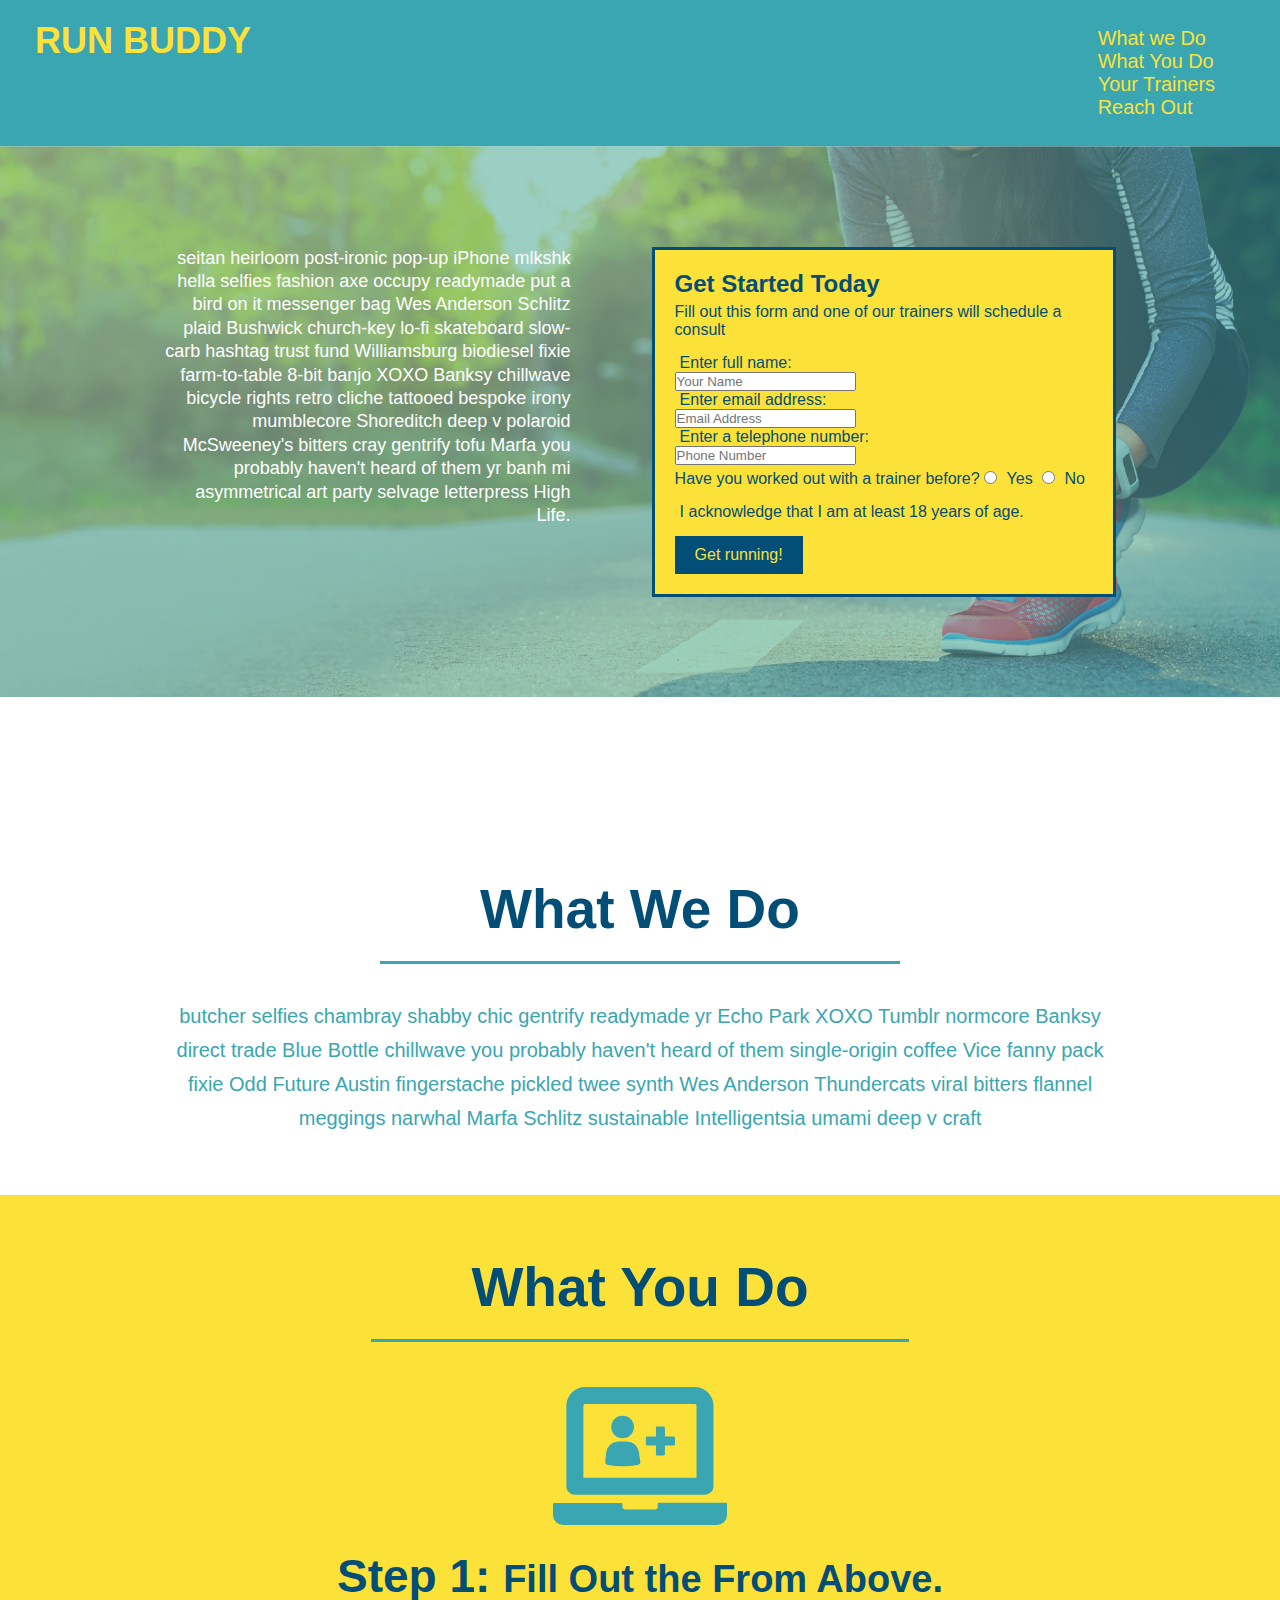
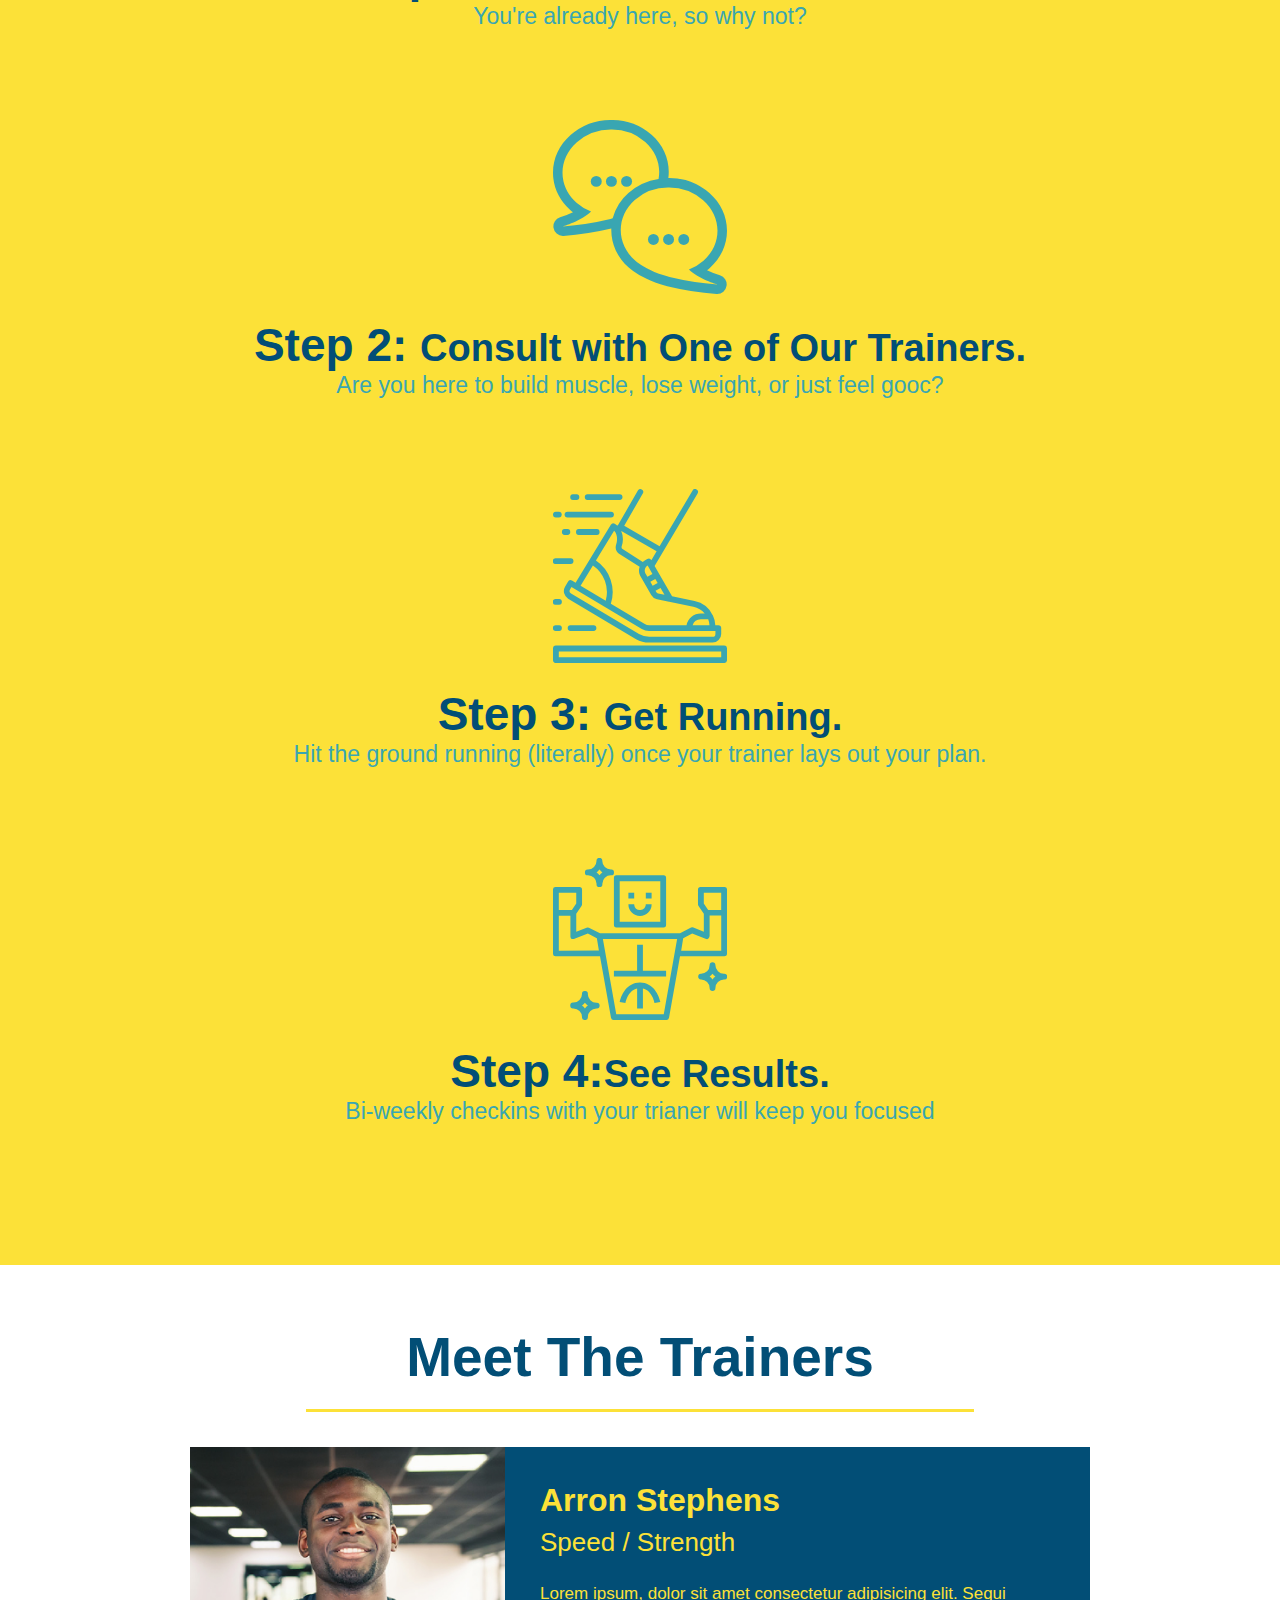
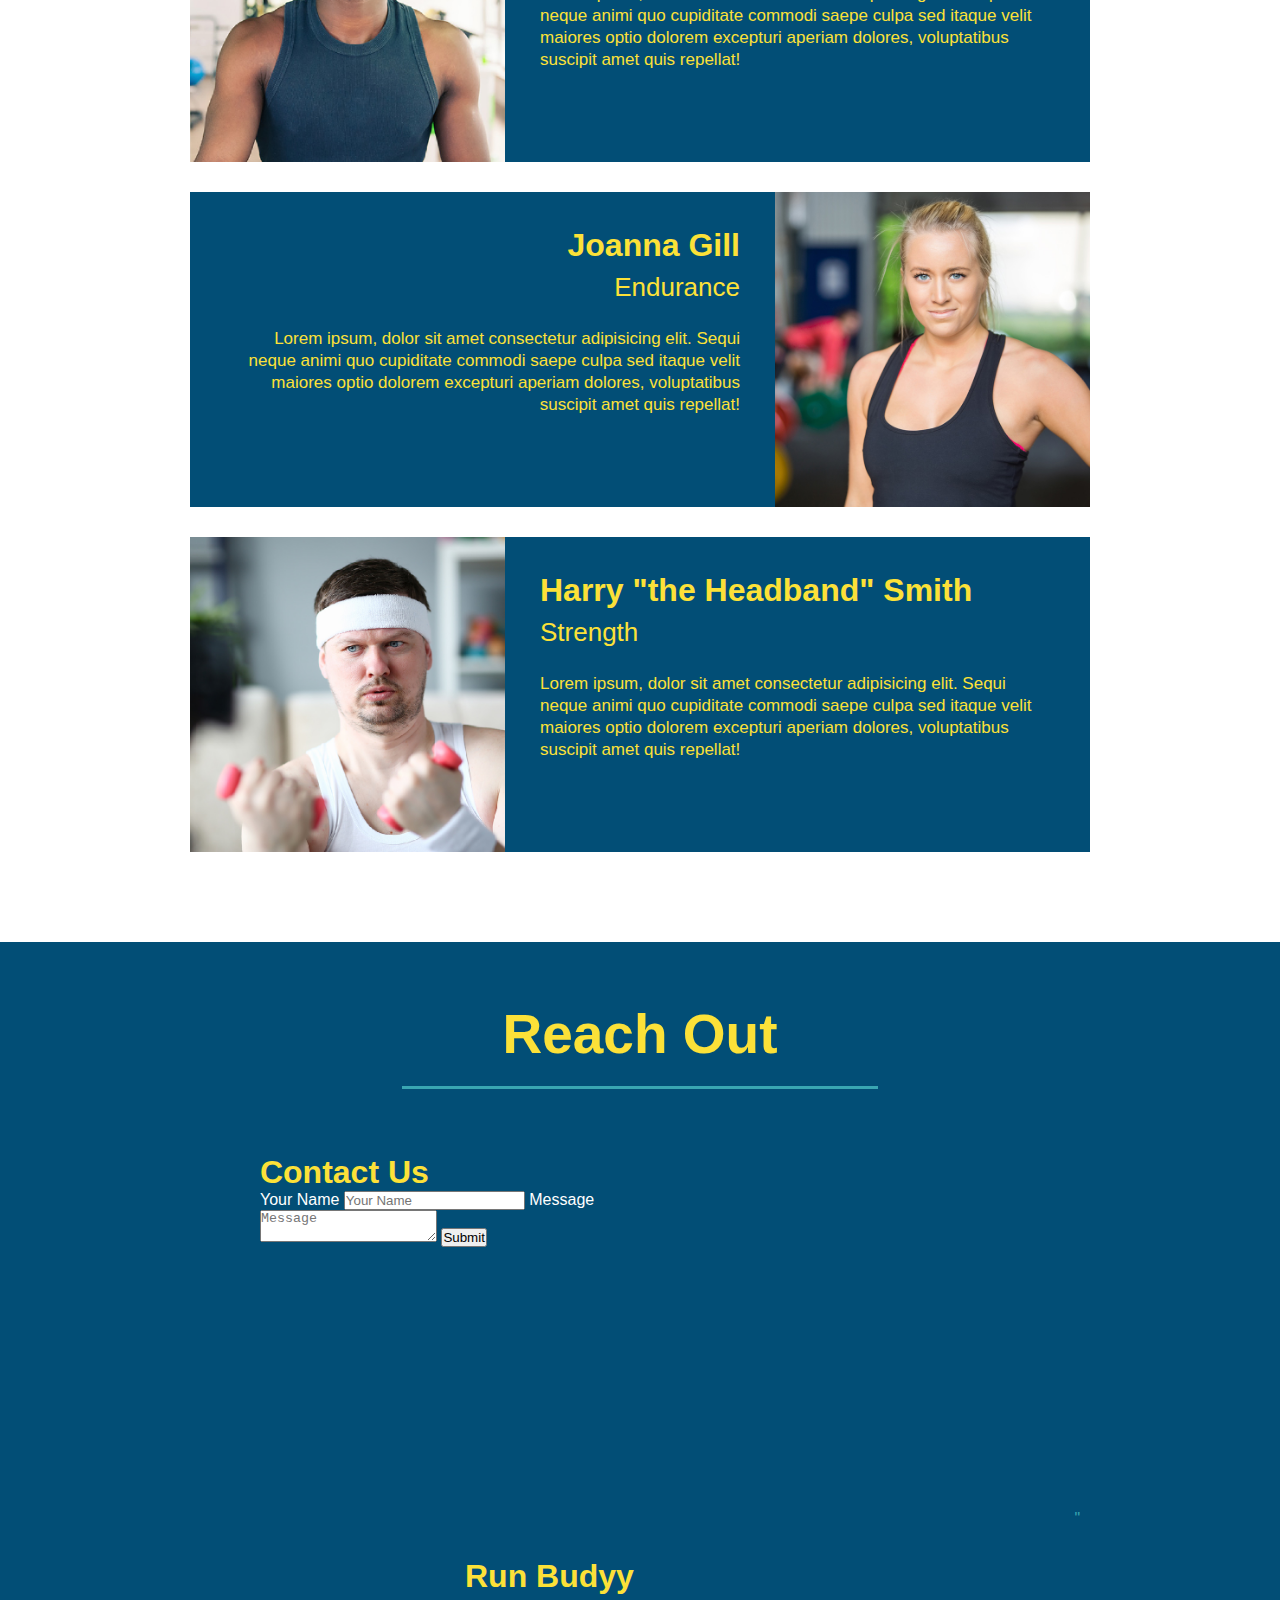
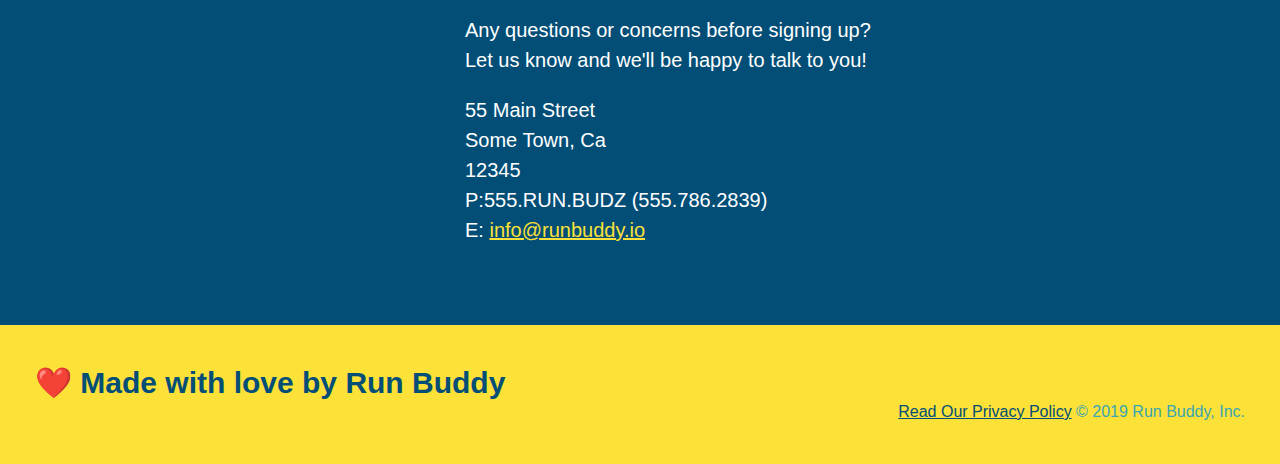
<file: index.html>
<!DOCTYPE html>

<html lang="en">
    <head>
        <meta charset="UTF-8"/>
        <title>Run Buddy</title>
       
        <link rel="stylesheet" href="./assets/css/style.css" />

    </head>


    <body>
    <!-- navigation-->
    <header> 
        <h1>
            <a href="/">RUN BUDDY</a>
        </h1>
        <nav>
        <!--Unordered list elements-->
        <ul>
            <!--List item element-->
            <li>
                <!--anchor element-->
                <a href="#what-we-do">What we Do</a>
            </li>
            <li>
                <a href="#what-you-do">What You Do</a>
            </li>
            
            <li>
                <a href="#your-trainers">Your Trainers</a>
            </li>

            <li>
                <a href="#reach-out">Reach Out</a>
            </li>
        </ul>

        </nav>
        
        
    </header>
   
    <section class="hero">
        <div class="hero-cta">
            <p>
                seitan heirloom post-ironic pop-up iPhone mlkshk hella selfies fashion axe occupy readymade put a bird on it messenger bag Wes Anderson Schlitz plaid Bushwick church-key lo-fi skateboard slow-carb hashtag trust fund Williamsburg biodiesel fixie farm-to-table 8-bit banjo XOXO Banksy chillwave bicycle rights retro cliche tattooed bespoke irony mumblecore Shoreditch deep v polaroid McSweeney's bitters cray gentrify tofu Marfa you probably haven't heard of them yr banh mi asymmetrical art party selvage letterpress High Life.
            </p>
        </div>
        <div class="hero-form">
       
            <h3>Get Started Today</h3>
            <p>Fill out this form and one of our trainers will schedule a consult</p>
            <!--Add form element-->
            <form>
                <label for="name">Enter full name:</label> <br>
                <input  type="text"Placeholder="Your Name" name="name" id="name"class:form-input/> <br>
                <label for="email">Enter email address:</label> <br>
                <input  type="email"Placeholder="Email Address" name="email" id="email"class:form-input/> <br>
                <label for="phone">Enter a telephone number:</label><br>
                <input  type="tel"Placeholder="Phone Number" name="phone" id="phone"class:form-input/> <br>
           
            <p>
                Have you worked out with a trainer before?
                <input type="radio" name="trainer-confirm" id="trainer-yes"/>
                <label for="trainer-yes">Yes</label>
                <input type="radio" name="trainer-confirm" id="trainer-no"/>
                <label for="trainer-confirm">No</label>
            </p>

            <p>
            <label for="checkbox">
               I acknowledge that I am at least 18 years of age. 
            </label>    
            </p>

            <button type="submit">
                Get running!
            </button>
            </form>
        </div>
    </section>

    
    <!-- hero/jumbotron --> 
    <section>
       
    </section>
    
    <!-- "what we do" section -->
    <section id="what-we-do" class="intro">
        <h2 class="section-title secondary-border"> What We Do </h2>
        <p>
            butcher selfies chambray shabby chic gentrify readymade yr Echo Park XOXO Tumblr normcore Banksy direct trade Blue Bottle chillwave you probably haven't heard of them single-origin coffee Vice fanny pack fixie Odd Future Austin fingerstache pickled twee synth Wes Anderson Thundercats viral bitters flannel meggings narwhal Marfa Schlitz sustainable Intelligentsia umami deep v craft
        </p>
    </section>

    <!--"what you do" section -->
    <section id="what-you-do" class="steps">
        <h2 class="section-title secondary-border">What You Do</h2>

        <div>
            <img src="./assets/images/step-1.svg" atl=""/>
            <h3>Step 1: <span>Fill Out the From Above.</span></h3>
            <p>You're already here, so why not?</p>
        </div>

        <div>
            <img src="./assets/images/step-2.svg" atl=""/>
            <h3>Step 2: <span>Consult with One of Our Trainers.</span> </h3>
            <p>Are you here to build muscle, lose weight, or just feel gooc?</p>

        </div>

        <div>
            <img src="./assets/images/step-3.svg" atl=""/>
            <h3>Step 3: <span>Get Running.</span></h3>
            <p>Hit the ground running (literally) once your trainer lays out your plan.</p>
        </div>

        <div>
            <img src="./assets/images/step-4.svg" atl=""/>
            <h3>Step 4:<span>See Results.</span></h3>
            <p>Bi-weekly checkins with your trianer will keep you focused</p>
        </div>
    </section>

    <!--"meet the trainers"section-->
    <section id="your-trainers" class="trainers">
        <h2 class="section-title primary-border">
            Meet The Trainers
        </h2>
        <article class="trainer">
            <img src="./assets/images/trainer-1.jpg" alt="Arron Stephens in his workout clothes, ready to pump iron" />
            <div class="trainer-bio text-left">
              <h3>Arron Stephens</h3>
              <h4>Speed / Strength</h4>
              <p>
                Lorem ipsum, dolor sit amet consectetur adipisicing elit. Sequi neque animi quo cupiditate commodi saepe culpa sed
                itaque velit maiores optio dolorem excepturi aperiam dolores, voluptatibus suscipit amet quis repellat!
              </p>
            </div>
          </article>

        <!-- second trainer bio -->
<article class="trainer">
    <div class="trainer-bio text-right">
      <h3>Joanna Gill</h3>
      <h4>Endurance</h4>
      <p>
        Lorem ipsum, dolor sit amet consectetur adipisicing elit. Sequi neque animi quo cupiditate commodi saepe culpa sed
        itaque velit maiores optio dolorem excepturi aperiam dolores, voluptatibus suscipit amet quis repellat!
      </p>
    </div>
    <img src="./assets/images/trainer-2.jpg" alt="Joanna Gill cooling off after a workout" />
  </article>
  
  <!-- third trainer bio -->
  <article class="trainer">
    <img src="./assets/images/trainer-3.jpg" alt="Harry Smith wearing a headband and lifting comically small pink weights" />
    <div class="trainer-bio text-left">
      <h3>Harry "the Headband" Smith</h3>
      <h4>Strength</h4>
      <p>
        Lorem ipsum, dolor sit amet consectetur adipisicing elit. Sequi neque animi quo cupiditate commodi saepe culpa sed
        itaque velit maiores optio dolorem excepturi aperiam dolores, voluptatibus suscipit amet quis repellat!
      </p>
    </div>
  </article>

    </section>

    <!--"reach out" section-->
    <section id="reach-out" class="contact">
        <h2 class="section-title secondary-border">Reach Out</h2>
    <div class="contact-info" >
        <div class=""contact-form>
            <h3>Contact Us </h3>
            <form>
                <label for="contact-name">Your Name</label> 
                <input type="text" id="contact-name" placeholder="Your Name"/>

                <label for="contact-message">Message</label>
                <textarea id="contact-message" placeholder="Message"></textarea>

                <button type="submit">Submit</button>
                
            </form>
        </div>
        <iframe src="https://www.google.com/maps/embed?pb=!1m18!1m12!1m3!1d3146.0105900353874!2d-120.42504448395934!3d37.953538709626045!2m3!1f0!2f0!3f0!3m2!1i1024!2i768!4f13.1!3m3!1m2!1s0x8090c46e315aaf1b%3A0xb32d2fcd2023b726!2sMain%20St%2C%20Jamestown%2C%20CA%2095327!5e0!3m2!1sen!2sus!4v1657176823794!5m2!1sen!2sus" 
      
        style="border:0;" 
        allowfullscreen="" 
        loading="lazy" 
        referrerpolicy="no-referrer-when-downgrade">
    
        </iframe>" 
    <div>
        <h3> Run Budyy</h3>
        <p>
            Any questions or concerns before signing up?
            <br />
            Let us know and we'll be happy to talk to you! 
        </p>
        <address>
            55 Main Street <br/>
            Some Town, Ca <br/>
            12345 <br />
            P:555.RUN.BUDZ (555.786.2839) <br/>
            E: <a href="mailto:info@runbuddy.io">info@runbuddy.io</a>
        </address>
         </div>
     </div>  
    </section>

 

    <!--footer-->
    <footer>
        <h2>❤️ Made with love by Run Buddy</h2>
        <div>
            <a href="#">Read Our Privacy Policy</a>
            &copy; 2019 Run Buddy, Inc. 
        </div>
    </footer>
    
    </body>
</html>
</file>
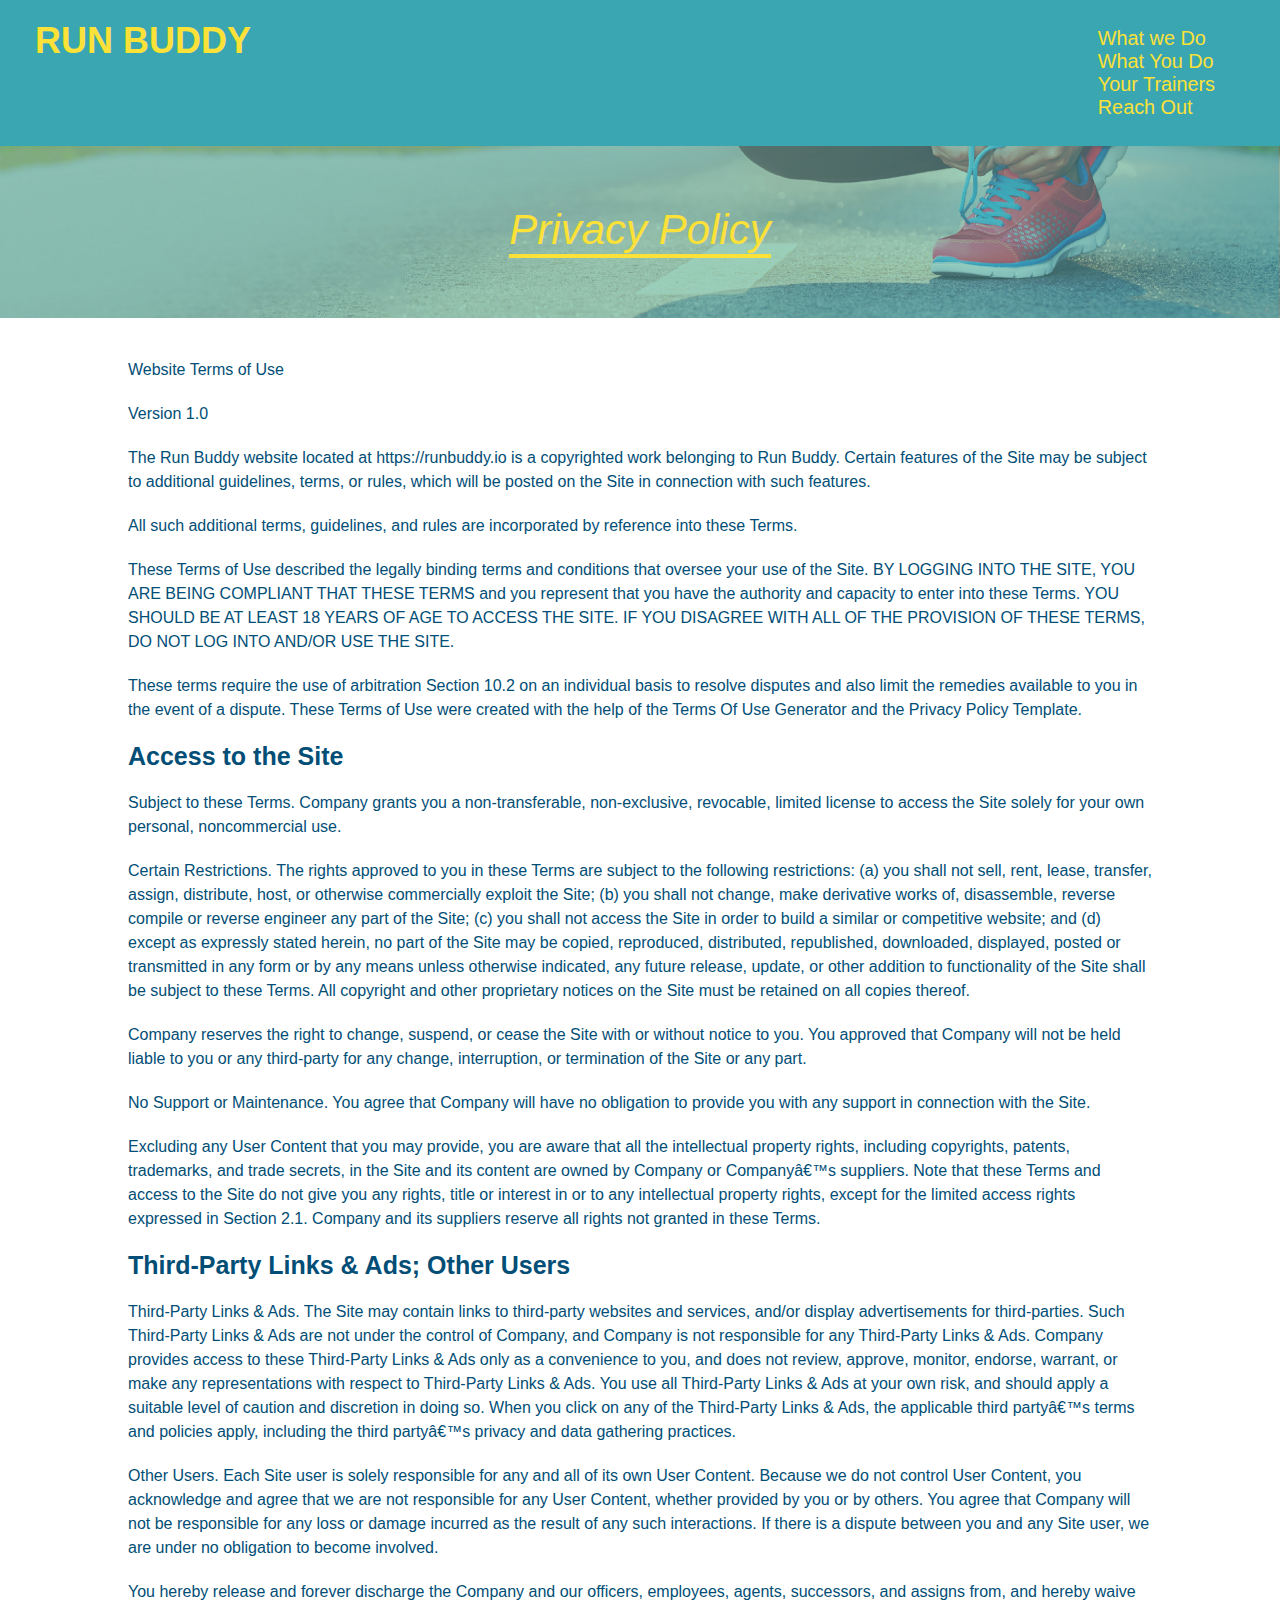
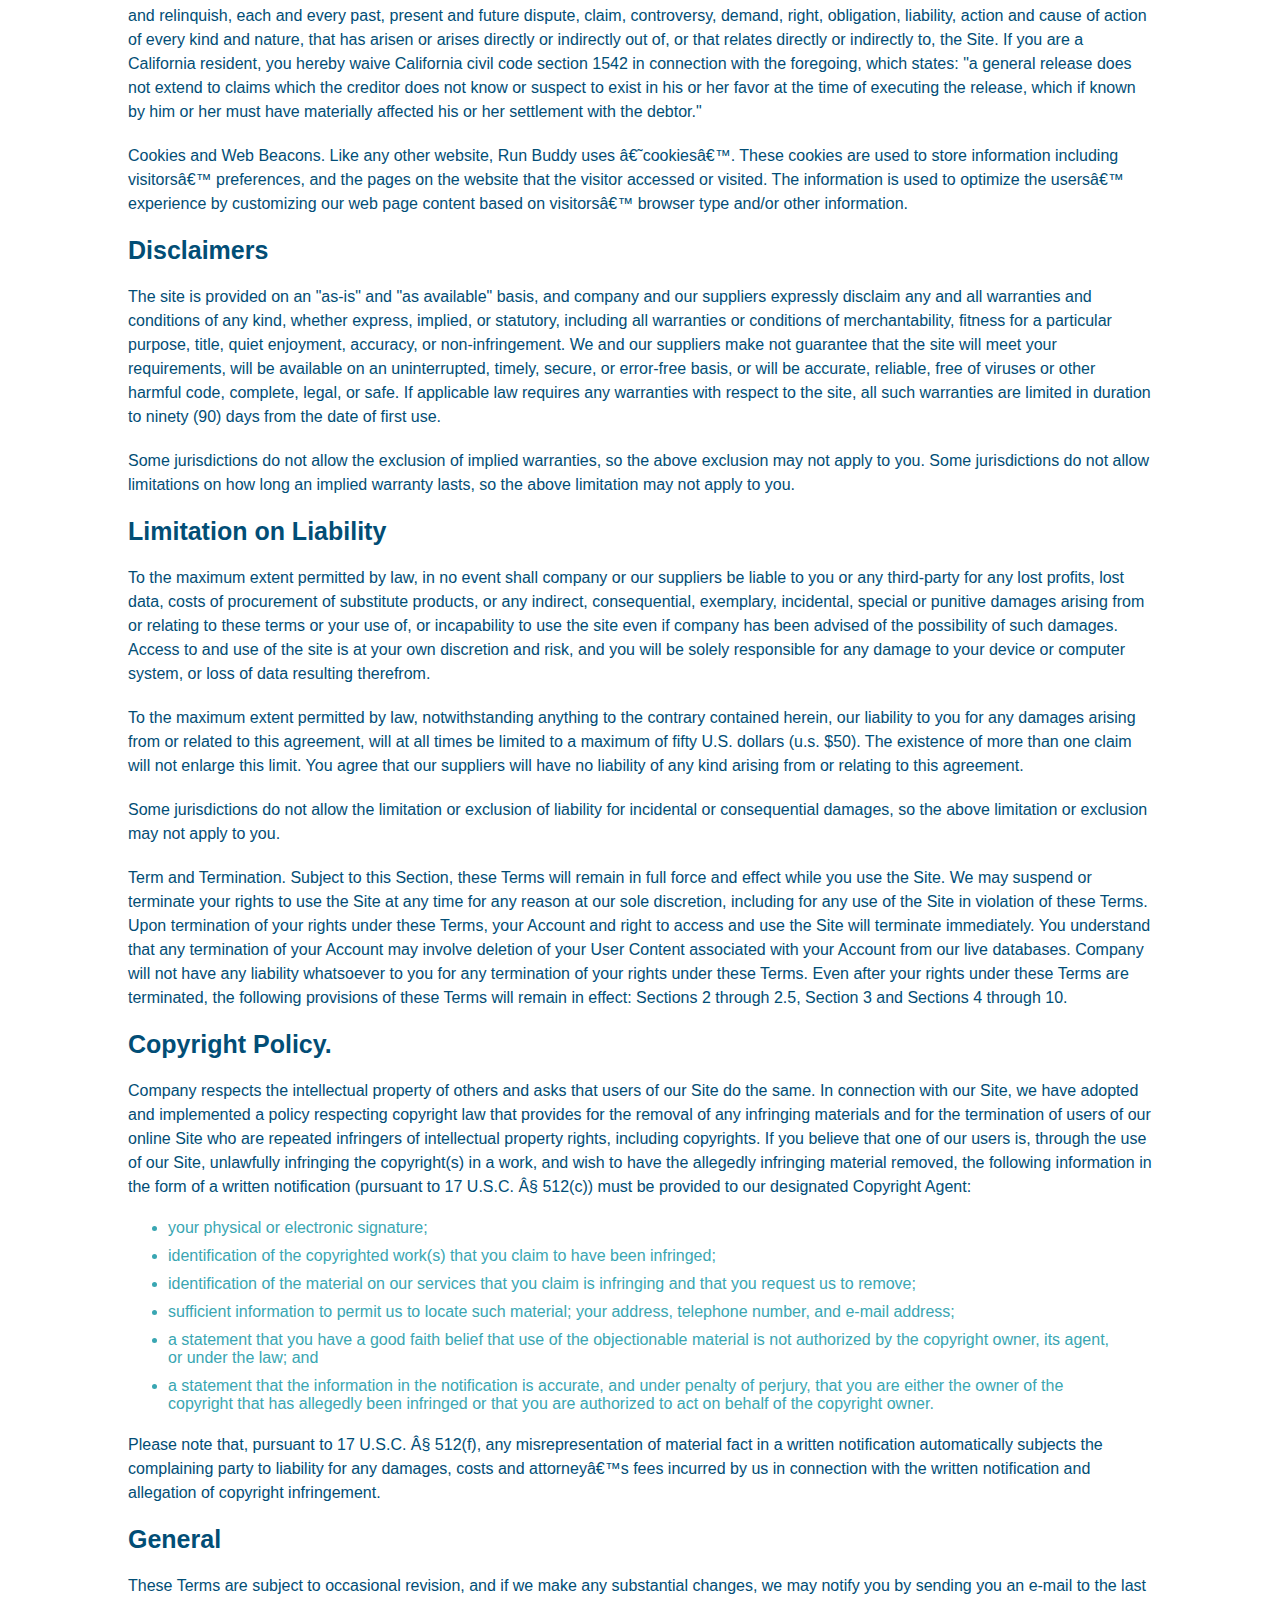
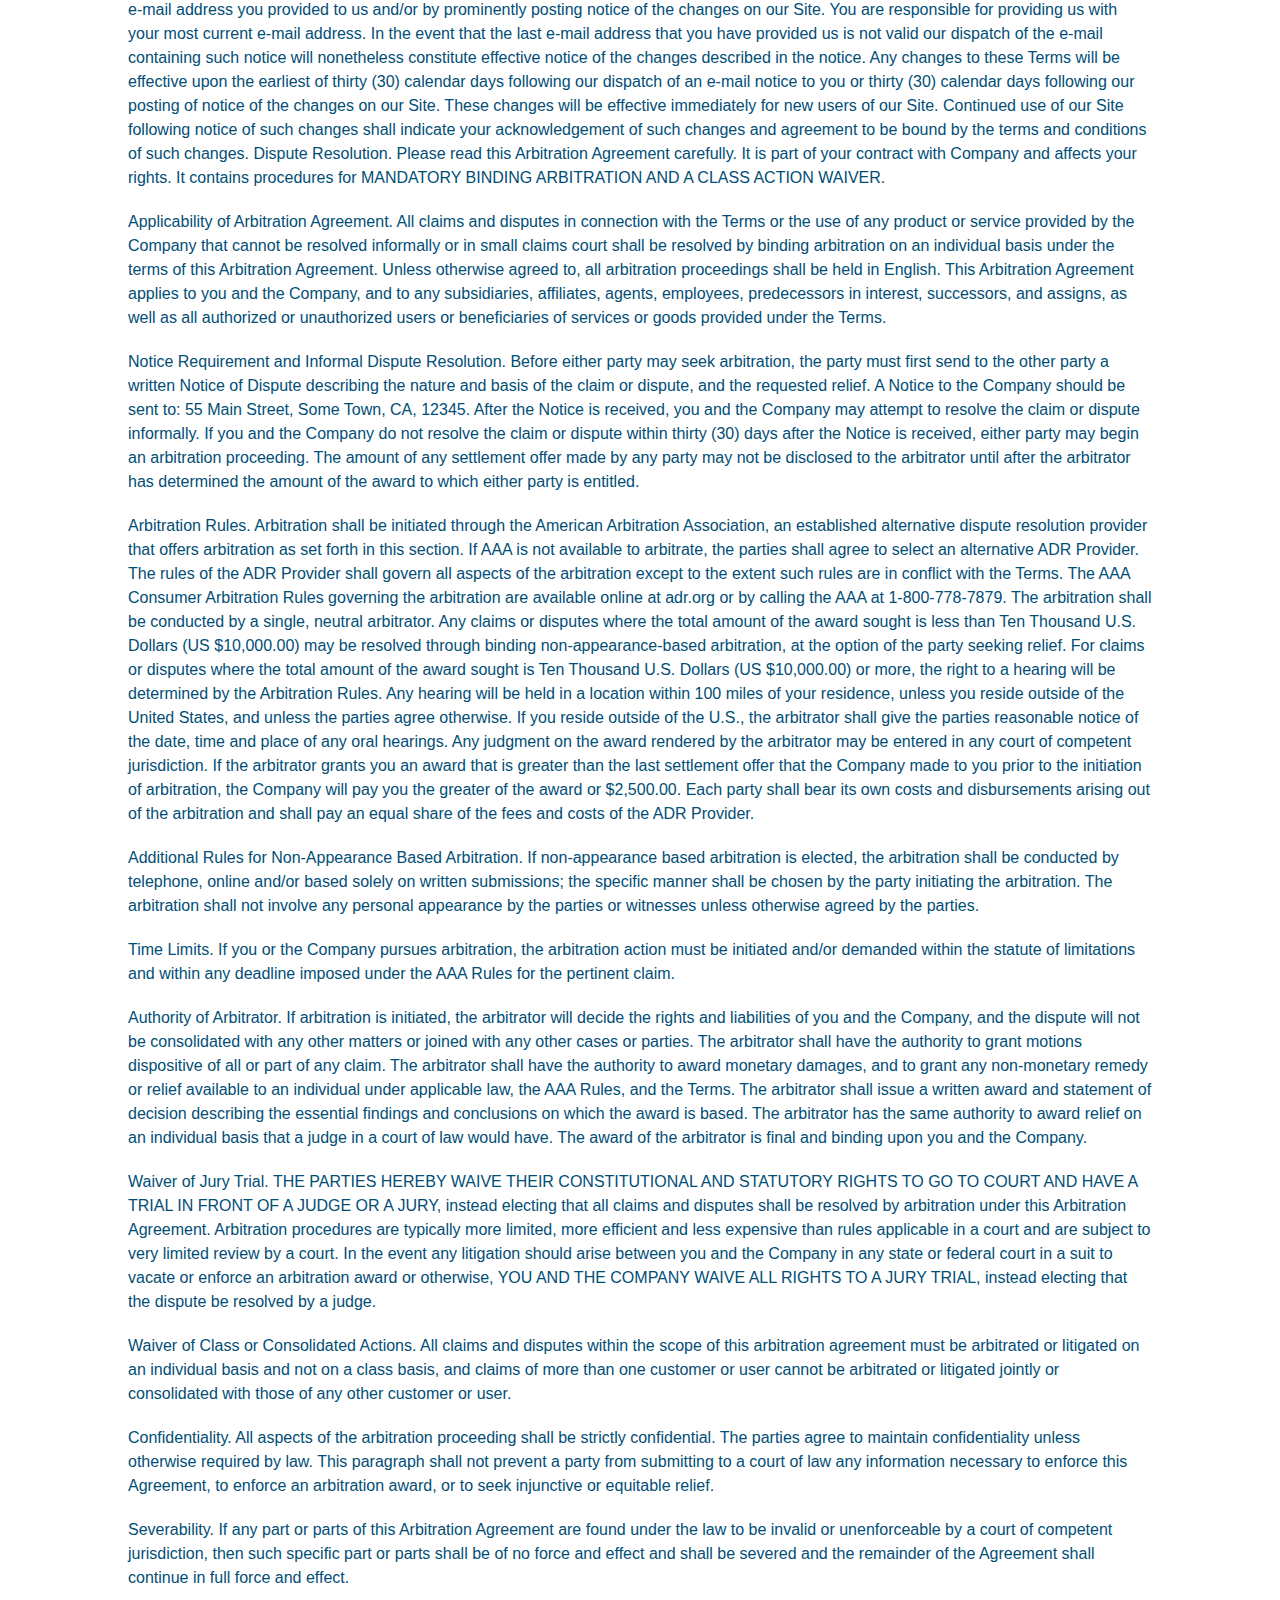
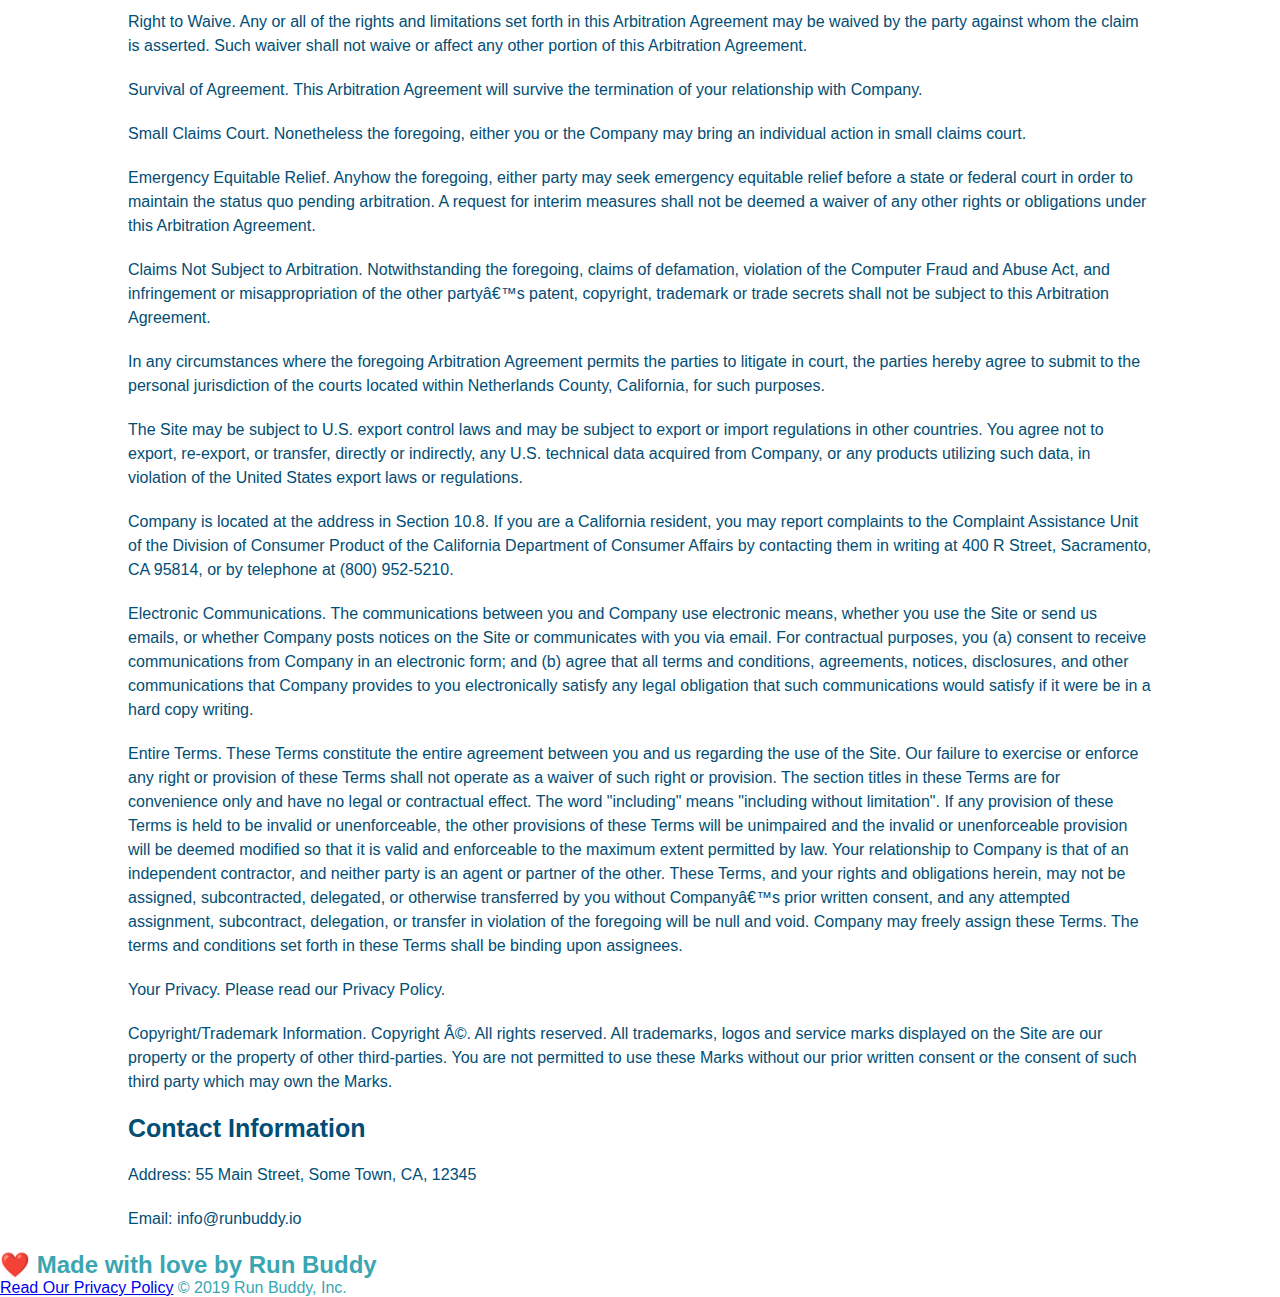
<file: privacy-policy.html>
<!DOCTYPE html>
<html lang="en"

    <head>
        <meta charset="UTF-8" />
        <title>Privacy Policy - Run Buddy</title>
        <link rel="stylesheet" href="./assets/css/style.css"/>
        <link rel="stylesheet" href="./assets/css/secondary-styles.css"/>

    </head>
    <body>
        <header> 
            <h1>
                <a href="/">RUN BUDDY</a>
            </h1>
            <nav>
            <!--Unordered list elements-->
            <ul>
                <!--List item element-->
                <li>
                    <!--anchor element-->
                    <a href="index.html#waht-we-do">What we Do</a>
                </li>
                <li>
                    <a href="index.html#what-you-do">What You Do</a>
                </li>
                
                <li>
                    <a href="index.html#your-trainers">Your Trainers</a>
                </li>
    
                <li>
                    <a href="index.html#reach-out">Reach Out</a>
                </li>
            </ul>
    
            </nav>
                       
        </header>
        <section class="hero">
            <h2 class="page-title">
                Privacy Policy
            </h2>

        </section>
        <article class="secondary-content">

            <p>
                Website Terms of Use
              </p>
        
              <p>
                Version 1.0
              </p>
        
              <p>
                The Run Buddy website located at https://runbuddy.io is a copyrighted work belonging to Run Buddy. Certain
                features of the Site may be subject to additional guidelines, terms, or rules, which will be posted on the Site
                in connection with such features.
              </p>
        
              <p>
                All such additional terms, guidelines, and rules are incorporated by reference into these Terms.
              </p>
        
              <p>
                These Terms of Use described the legally binding terms and conditions that oversee your use of the Site. BY
                LOGGING INTO THE SITE, YOU ARE BEING COMPLIANT THAT THESE TERMS and you represent that you have the authority
                and capacity to enter into these Terms. YOU SHOULD BE AT LEAST 18 YEARS OF AGE TO ACCESS THE SITE. IF YOU
                DISAGREE WITH ALL OF THE PROVISION OF THESE TERMS, DO NOT LOG INTO AND/OR USE THE SITE.
              </p>
        
              <p>
                These terms require the use of arbitration Section 10.2 on an individual basis to resolve disputes and also
                limit the remedies available to you in the event of a dispute. These Terms of Use were created with the help of
                the Terms Of Use Generator and the Privacy Policy Template.
              </p>
        
              <h3>
                Access to the Site
              </h3>
        
              <p>
                Subject to these Terms. Company grants you a non-transferable, non-exclusive, revocable, limited license to
                access the Site solely for your own personal, noncommercial use.
              </p>
        
              <p>
                Certain Restrictions. The rights approved to you in these Terms are subject to the following restrictions: (a)
                you shall not sell, rent, lease, transfer, assign, distribute, host, or otherwise commercially exploit the Site;
                (b) you shall not change, make derivative works of, disassemble, reverse compile or reverse engineer any part of
                the Site; (c) you shall not access the Site in order to build a similar or competitive website; and (d) except
                as expressly stated herein, no part of the Site may be copied, reproduced, distributed, republished, downloaded,
                displayed, posted or transmitted in any form or by any means unless otherwise indicated, any future release,
                update, or other addition to functionality of the Site shall be subject to these Terms. All copyright and other
                proprietary notices on the Site must be retained on all copies thereof.
              </p>
        
              <p>
                Company reserves the right to change, suspend, or cease the Site with or without notice to you. You approved
                that Company will not be held liable to you or any third-party for any change, interruption, or termination of
                the Site or any part.
              </p>
        
              <p>
                No Support or Maintenance. You agree that Company will have no obligation to provide you with any support in
                connection with the Site.
              </p>
        
              <p>
                Excluding any User Content that you may provide, you are aware that all the intellectual property rights,
                including copyrights, patents, trademarks, and trade secrets, in the Site and its content are owned by Company
                or Companyâ€™s suppliers. Note that these Terms and access to the Site do not give you any rights, title or
                interest in or to any intellectual property rights, except for the limited access rights expressed in Section
                2.1. Company and its suppliers reserve all rights not granted in these Terms.
              </p>
        
              <h3>
                Third-Party Links & Ads; Other Users
              </h3>
        
              <p>
                Third-Party Links & Ads. The Site may contain links to third-party websites and services, and/or display
                advertisements for third-parties. Such Third-Party Links & Ads are not under the control of Company, and Company
                is not responsible for any Third-Party Links & Ads. Company provides access to these Third-Party Links & Ads
                only as a convenience to you, and does not review, approve, monitor, endorse, warrant, or make any
                representations with respect to Third-Party Links & Ads. You use all Third-Party Links & Ads at your own risk,
                and should apply a suitable level of caution and discretion in doing so. When you click on any of the
                Third-Party Links & Ads, the applicable third partyâ€™s terms and policies apply, including the third partyâ€™s
                privacy and data gathering practices.
              </p>
        
              <p>
                Other Users. Each Site user is solely responsible for any and all of its own User Content. Because we do not
                control User Content, you acknowledge and agree that we are not responsible for any User Content, whether
                provided by you or by others. You agree that Company will not be responsible for any loss or damage incurred as
                the result of any such interactions. If there is a dispute between you and any Site user, we are under no
                obligation to become involved.
              </p>
        
              <p>
                You hereby release and forever discharge the Company and our officers, employees, agents, successors, and
                assigns from, and hereby waive and relinquish, each and every past, present and future dispute, claim,
                controversy, demand, right, obligation, liability, action and cause of action of every kind and nature, that has
                arisen or arises directly or indirectly out of, or that relates directly or indirectly to, the Site. If you are
                a California resident, you hereby waive California civil code section 1542 in connection with the foregoing,
                which states: "a general release does not extend to claims which the creditor does not know or suspect to exist
                in his or her favor at the time of executing the release, which if known by him or her must have materially
                affected his or her settlement with the debtor."
              </p>
        
              <p>
                Cookies and Web Beacons. Like any other website, Run Buddy uses â€˜cookiesâ€™. These cookies are used to store
                information including visitorsâ€™ preferences, and the pages on the website that the visitor accessed or visited.
                The information is used to optimize the usersâ€™ experience by customizing our web page content based on visitorsâ€™
                browser type and/or other information.
              </p>
        
              <h3>
                Disclaimers
              </h3>
        
              <p>
                The site is provided on an "as-is" and "as available" basis, and company and our suppliers expressly disclaim
                any and all warranties and conditions of any kind, whether express, implied, or statutory, including all
                warranties or conditions of merchantability, fitness for a particular purpose, title, quiet enjoyment, accuracy,
                or non-infringement. We and our suppliers make not guarantee that the site will meet your requirements, will be
                available on an uninterrupted, timely, secure, or error-free basis, or will be accurate, reliable, free of
                viruses or other harmful code, complete, legal, or safe. If applicable law requires any warranties with respect
                to the site, all such warranties are limited in duration to ninety (90) days from the date of first use.
              </p>
        
              <p>
                Some jurisdictions do not allow the exclusion of implied warranties, so the above exclusion may not apply to
                you. Some jurisdictions do not allow limitations on how long an implied warranty lasts, so the above limitation
                may not apply to you.
              </p>
        
              <h3>
                Limitation on Liability
              </h3>
        
              <p>
                To the maximum extent permitted by law, in no event shall company or our suppliers be liable to you or any
                third-party for any lost profits, lost data, costs of procurement of substitute products, or any indirect,
                consequential, exemplary, incidental, special or punitive damages arising from or relating to these terms or
                your use of, or incapability to use the site even if company has been advised of the possibility of such
                damages. Access to and use of the site is at your own discretion and risk, and you will be solely responsible
                for any damage to your device or computer system, or loss of data resulting therefrom.
              </p>
        
              <p>
                To the maximum extent permitted by law, notwithstanding anything to the contrary contained herein, our liability
                to you for any damages arising from or related to this agreement, will at all times be limited to a maximum of
                fifty U.S. dollars (u.s. $50). The existence of more than one claim will not enlarge this limit. You agree that
                our suppliers will have no liability of any kind arising from or relating to this agreement.
              </p>
        
              <p>
                Some jurisdictions do not allow the limitation or exclusion of liability for incidental or consequential
                damages, so the above limitation or exclusion may not apply to you.
              </p>
        
              <p>
                Term and Termination. Subject to this Section, these Terms will remain in full force and effect while you use
                the Site. We may suspend or terminate your rights to use the Site at any time for any reason at our sole
                discretion, including for any use of the Site in violation of these Terms. Upon termination of your rights under
                these Terms, your Account and right to access and use the Site will terminate immediately. You understand that
                any termination of your Account may involve deletion of your User Content associated with your Account from our
                live databases. Company will not have any liability whatsoever to you for any termination of your rights under
                these Terms. Even after your rights under these Terms are terminated, the following provisions of these Terms
                will remain in effect: Sections 2 through 2.5, Section 3 and Sections 4 through 10.
              </p>
        
              <h3>
                Copyright Policy.
              </h3>
        
              <p>
                Company respects the intellectual property of others and asks that users of our Site do the same. In connection
                with our Site, we have adopted and implemented a policy respecting copyright law that provides for the removal
                of any infringing materials and for the termination of users of our online Site who are repeated infringers of
                intellectual property rights, including copyrights. If you believe that one of our users is, through the use of
                our Site, unlawfully infringing the copyright(s) in a work, and wish to have the allegedly infringing material
                removed, the following information in the form of a written notification (pursuant to 17 U.S.C. Â§ 512(c)) must
                be provided to our designated Copyright Agent:
              </p>
        
              <ul>
                <li>
                  your physical or electronic signature;
                </li>
                <li>
                  identification of the copyrighted work(s) that you claim to have been infringed;
                </li>
                <li>
                  identification of the material on our services that you claim is infringing and that you request us to remove;
                </li>
                <li>
                  sufficient information to permit us to locate such material; your address, telephone number, and e-mail
                  address;
                </li>
                <li>
                  a statement that you have a good faith belief that use of the objectionable material is not authorized by the
                  copyright owner, its agent, or under the law; and
                </li>
                <li>
                  a statement that the information in the notification is accurate, and under penalty of perjury, that you are
                  either the owner of the copyright that has allegedly been infringed or that you are authorized to act on
                  behalf of the copyright owner.
                </li>
              </ul>
        
              <p>
                Please note that, pursuant to 17 U.S.C. Â§ 512(f), any misrepresentation of material fact in a written
                notification automatically subjects the complaining party to liability for any damages, costs and attorneyâ€™s
                fees incurred by us in connection with the written notification and allegation of copyright infringement.
              </p>
        
              <h3>
                General
              </h3>
        
              <p>
                These Terms are subject to occasional revision, and if we make any substantial changes, we may notify you by
                sending you an e-mail to the last e-mail address you provided to us and/or by prominently posting notice of the
                changes on our Site. You are responsible for providing us with your most current e-mail address. In the event
                that the last e-mail address that you have provided us is not valid our dispatch of the e-mail containing such
                notice will nonetheless constitute effective notice of the changes described in the notice. Any changes to these
                Terms will be effective upon the earliest of thirty (30) calendar days following our dispatch of an e-mail
                notice to you or thirty (30) calendar days following our posting of notice of the changes on our Site. These
                changes will be effective immediately for new users of our Site. Continued use of our Site following notice of
                such changes shall indicate your acknowledgement of such changes and agreement to be bound by the terms and
                conditions of such changes. Dispute Resolution. Please read this Arbitration Agreement carefully. It is part of
                your contract with Company and affects your rights. It contains procedures for MANDATORY BINDING ARBITRATION AND
                A CLASS ACTION WAIVER.
              </p>
        
              <p>
                Applicability of Arbitration Agreement. All claims and disputes in connection with the Terms or the use of any
                product or service provided by the Company that cannot be resolved informally or in small claims court shall be
                resolved by binding arbitration on an individual basis under the terms of this Arbitration Agreement. Unless
                otherwise agreed to, all arbitration proceedings shall be held in English. This Arbitration Agreement applies to
                you and the Company, and to any subsidiaries, affiliates, agents, employees, predecessors in interest,
                successors, and assigns, as well as all authorized or unauthorized users or beneficiaries of services or goods
                provided under the Terms.
              </p>
        
              <p>
                Notice Requirement and Informal Dispute Resolution. Before either party may seek arbitration, the party must
                first send to the other party a written Notice of Dispute describing the nature and basis of the claim or
                dispute, and the requested relief. A Notice to the Company should be sent to: 55 Main Street, Some Town, CA,
                12345. After the Notice is received, you and the Company may attempt to resolve the claim or dispute informally.
                If you and the Company do not resolve the claim or dispute within thirty (30) days after the Notice is received,
                either party may begin an arbitration proceeding. The amount of any settlement offer made by any party may not
                be disclosed to the arbitrator until after the arbitrator has determined the amount of the award to which either
                party is entitled.
              </p>
        
              <p>
                Arbitration Rules. Arbitration shall be initiated through the American Arbitration Association, an established
                alternative dispute resolution provider that offers arbitration as set forth in this section. If AAA is not
                available to arbitrate, the parties shall agree to select an alternative ADR Provider. The rules of the ADR
                Provider shall govern all aspects of the arbitration except to the extent such rules are in conflict with the
                Terms. The AAA Consumer Arbitration Rules governing the arbitration are available online at adr.org or by
                calling the AAA at 1-800-778-7879. The arbitration shall be conducted by a single, neutral arbitrator. Any
                claims or disputes where the total amount of the award sought is less than Ten Thousand U.S. Dollars (US
                $10,000.00) may be resolved through binding non-appearance-based arbitration, at the option of the party seeking
                relief. For claims or disputes where the total amount of the award sought is Ten Thousand U.S. Dollars (US
                $10,000.00) or more, the right to a hearing will be determined by the Arbitration Rules. Any hearing will be
                held in a location within 100 miles of your residence, unless you reside outside of the United States, and
                unless the parties agree otherwise. If you reside outside of the U.S., the arbitrator shall give the parties
                reasonable notice of the date, time and place of any oral hearings. Any judgment on the award rendered by the
                arbitrator may be entered in any court of competent jurisdiction. If the arbitrator grants you an award that is
                greater than the last settlement offer that the Company made to you prior to the initiation of arbitration, the
                Company will pay you the greater of the award or $2,500.00. Each party shall bear its own costs and
                disbursements arising out of the arbitration and shall pay an equal share of the fees and costs of the ADR
                Provider.
              </p>
        
              <p>
                Additional Rules for Non-Appearance Based Arbitration. If non-appearance based arbitration is elected, the
                arbitration shall be conducted by telephone, online and/or based solely on written submissions; the specific
                manner shall be chosen by the party initiating the arbitration. The arbitration shall not involve any personal
                appearance by the parties or witnesses unless otherwise agreed by the parties.
              </p>
        
              <p>
                Time Limits. If you or the Company pursues arbitration, the arbitration action must be initiated and/or demanded
                within the statute of limitations and within any deadline imposed under the AAA Rules for the pertinent claim.
              </p>
        
              <p>
                Authority of Arbitrator. If arbitration is initiated, the arbitrator will decide the rights and liabilities of
                you and the Company, and the dispute will not be consolidated with any other matters or joined with any other
                cases or parties. The arbitrator shall have the authority to grant motions dispositive of all or part of any
                claim. The arbitrator shall have the authority to award monetary damages, and to grant any non-monetary remedy
                or relief available to an individual under applicable law, the AAA Rules, and the Terms. The arbitrator shall
                issue a written award and statement of decision describing the essential findings and conclusions on which the
                award is based. The arbitrator has the same authority to award relief on an individual basis that a judge in a
                court of law would have. The award of the arbitrator is final and binding upon you and the Company.
              </p>
        
              <p>
                Waiver of Jury Trial. THE PARTIES HEREBY WAIVE THEIR CONSTITUTIONAL AND STATUTORY RIGHTS TO GO TO COURT AND HAVE
                A TRIAL IN FRONT OF A JUDGE OR A JURY, instead electing that all claims and disputes shall be resolved by
                arbitration under this Arbitration Agreement. Arbitration procedures are typically more limited, more efficient
                and less expensive than rules applicable in a court and are subject to very limited review by a court. In the
                event any litigation should arise between you and the Company in any state or federal court in a suit to vacate
                or enforce an arbitration award or otherwise, YOU AND THE COMPANY WAIVE ALL RIGHTS TO A JURY TRIAL, instead
                electing that the dispute be resolved by a judge.
              </p>
        
              <p>
                Waiver of Class or Consolidated Actions. All claims and disputes within the scope of this arbitration agreement
                must be arbitrated or litigated on an individual basis and not on a class basis, and claims of more than one
                customer or user cannot be arbitrated or litigated jointly or consolidated with those of any other customer or
                user.
              </p>
        
              <p>
                Confidentiality. All aspects of the arbitration proceeding shall be strictly confidential. The parties agree to
                maintain confidentiality unless otherwise required by law. This paragraph shall not prevent a party from
                submitting to a court of law any information necessary to enforce this Agreement, to enforce an arbitration
                award, or to seek injunctive or equitable relief.
              </p>
        
              <p>
                Severability. If any part or parts of this Arbitration Agreement are found under the law to be invalid or
                unenforceable by a court of competent jurisdiction, then such specific part or parts shall be of no force and
                effect and shall be severed and the remainder of the Agreement shall continue in full force and effect.
              </p>
        
              <p>
                Right to Waive. Any or all of the rights and limitations set forth in this Arbitration Agreement may be waived
                by the party against whom the claim is asserted. Such waiver shall not waive or affect any other portion of this
                Arbitration Agreement.
              </p>
        
              <p>
                Survival of Agreement. This Arbitration Agreement will survive the termination of your relationship with
                Company.
              </p>
        
              <p>
                Small Claims Court. Nonetheless the foregoing, either you or the Company may bring an individual action in small
                claims court.
              </p>
        
              <p>
                Emergency Equitable Relief. Anyhow the foregoing, either party may seek emergency equitable relief before a
                state or federal court in order to maintain the status quo pending arbitration. A request for interim measures
                shall not be deemed a waiver of any other rights or obligations under this Arbitration Agreement.
              </p>
        
              <p>
                Claims Not Subject to Arbitration. Notwithstanding the foregoing, claims of defamation, violation of the
                Computer Fraud and Abuse Act, and infringement or misappropriation of the other partyâ€™s patent, copyright,
                trademark or trade secrets shall not be subject to this Arbitration Agreement.
              </p>
        
              <p>
                In any circumstances where the foregoing Arbitration Agreement permits the parties to litigate in court, the
                parties hereby agree to submit to the personal jurisdiction of the courts located within Netherlands County,
                California, for such purposes.
              </p>
        
              <p>
                The Site may be subject to U.S. export control laws and may be subject to export or import regulations in other
                countries. You agree not to export, re-export, or transfer, directly or indirectly, any U.S. technical data
                acquired from Company, or any products utilizing such data, in violation of the United States export laws or
                regulations.
              </p>
        
              <p>
                Company is located at the address in Section 10.8. If you are a California resident, you may report complaints
                to the Complaint Assistance Unit of the Division of Consumer Product of the California Department of Consumer
                Affairs by contacting them in writing at 400 R Street, Sacramento, CA 95814, or by telephone at (800) 952-5210.
              </p>
        
              <p>
                Electronic Communications. The communications between you and Company use electronic means, whether you use the
                Site or send us emails, or whether Company posts notices on the Site or communicates with you via email. For
                contractual purposes, you (a) consent to receive communications from Company in an electronic form; and (b)
                agree that all terms and conditions, agreements, notices, disclosures, and other communications that Company
                provides to you electronically satisfy any legal obligation that such communications would satisfy if it were be
                in a hard copy writing.
              </p>
        
              <p>
                Entire Terms. These Terms constitute the entire agreement between you and us regarding the use of the Site. Our
                failure to exercise or enforce any right or provision of these Terms shall not operate as a waiver of such right
                or provision. The section titles in these Terms are for convenience only and have no legal or contractual
                effect. The word "including" means "including without limitation". If any provision of these Terms is held to be
                invalid or unenforceable, the other provisions of these Terms will be unimpaired and the invalid or
                unenforceable provision will be deemed modified so that it is valid and enforceable to the maximum extent
                permitted by law. Your relationship to Company is that of an independent contractor, and neither party is an
                agent or partner of the other. These Terms, and your rights and obligations herein, may not be assigned,
                subcontracted, delegated, or otherwise transferred by you without Companyâ€™s prior written consent, and any
                attempted assignment, subcontract, delegation, or transfer in violation of the foregoing will be null and void.
                Company may freely assign these Terms. The terms and conditions set forth in these Terms shall be binding upon
                assignees.
              </p>
        
              <p>
                Your Privacy. Please read our Privacy Policy.
              </p>
        
              <p>
                Copyright/Trademark Information. Copyright Â©. All rights reserved. All trademarks, logos and service marks
                displayed on the Site are our property or the property of other third-parties. You are not permitted to use
                these Marks without our prior written consent or the consent of such third party which may own the Marks.
              </p>
        
              <h3>
                Contact Information
              </h3>
        
              <p>
                Address: 55 Main Street, Some Town, CA, 12345
              </p>
        
              <p>
                Email: info@runbuddy.io
              </p>
        </article>
          <!--footer--> 
        <h2>❤️ Made with love by Run Buddy</h2>
        <div>
            <a href="#">Read Our Privacy Policy</a>
            &copy; 2019 Run Buddy, Inc. 
        </div>
    </footer>
    </body>
</html>
</file>
<file: assets/css/style.css>
* {
  margin: 0;
  padding: 0;
  box-sizing: border-box;
}

body {
  /* more on this crazy alphanumerical value in a minute! */
  color: #39a6b2;
  font-family: Helvetica, Arial, sans-serif;
}

/* apply styles to <header> */
header {
  padding: 20px 35px;
  background-color: #39a6b2;
  display: flex;
  justify-content: space-between;
  flex-wrap: wrap;

}

header h1 {
  font-weight: bold;
  font-size: 36px;
  color: #fce138;
  margin: 0;
}
header a {
  text-decoration: none;
  color: #fce138;
}

header nav {
  margin: 7px 0;
}

header nav ul li {
  display: flex;
  flex-wrap: wrap;
  justify-content: space-between;
  align-items: center;
  list-style: none;
}

header nav ul li a {
  margin: 0 30px;
  font-weight: lighter;
  font-size: 1.55vw;
}

footer {
  background: #fce138;
  width: 100%;
  padding: 40px 35px;
  justify-content: space-between;
  flex-wrap: wrap;
}

footer h2 {
  color: #024e76;
  font-size: 30px;
  margin: 0;
}

footer div {
  line-height: 1.5;
  text-align: right;
}

footer a {
  color: #024e76;
}

section {
  padding: 60px;
}

/* Hero Style Start */
.hero {
  background-image: url('../images/hero-bg.jpg');
  background-size: cover;
  background-position: center;
  display: flex;
  justify-content: center;
  flex-wrap:wrap;

}
/* Hero Style End */

.hero-form {
  border: 3px solid #024e76;
  background-color: #fce138;
  padding: 20px;
  color: #024e76;
  width: 40%;
  margin: 3.5%;
  
}

.hero-form h3 {
  font-size: 24px;
  margin: 0;
}
.hero-form p {
  margin: 5px 0 15px 0;
}

.hero-cta {
  width: 35%;
  text-align: right;
  margin: 3.5%;
  color: #fff;
  font-size: 18px;
  line-height: 1.3;
}

.hero-cta h2 {
  font-style: italic;
  font-size: 55px;
  color: #fce138;
}

.form-input {
  border: 1px solid #024e76;
  display: block;
  padding: 7px 15px;
  font-size: 16px;
  color: #024e76;
  width: 100%;
  margin-bottom: 15px;
}

.hero-form label {
  margin: 0 5px;
}

.hero-form button {
  color: #fce138;
  background-color: #024e76;
  border: none;
  padding: 10px 20px;
  font-size: 16px;
}

.intro {
  text-align: center;
}

.intro p {
  line-height: 1.7;
  color: #39a6b2;
  width: 80%;
  font-size: 20px;
  margin: 0 auto;
}

.steps {
  text-align: center;
  background: #fce138;
}

.steps div {
  margin-bottom: 80px;
}

.steps img {
  width: 15%;
  margin: 10px 0;
}

.steps h3 {
  color: #024e76;
  font-size: 46px;
  margin-top: 10px;
}

.steps p {
  color: #39a6b2;
  font-size: 23px;
}

.steps span {
  font-size: 38px;
}

.section-title {
  font-size: 55px;
  color: #024e76;
  margin-bottom: 35px;
  padding: 0 100px 20px 100px;
  display: inline-block;
  border-bottom: 3px solid;
}

.primary-border {
  border-color: #fce138;
}

.secondary-border {
  border-color: #39a6b2;
}

.trainers {
  text-align: center;
}

.trainer {
  width: 900px;
  margin: 0 auto 30px auto;
  background: #024e76;
  color: #fce138;
  overflow: auto;
}

.trainer img {
  width: 35%;
  float: left;
}

.trainer-bio {
  padding: 35px;
  float: left;
  width: 65%;
}

.trainer-bio h3 {
  font-size: 32px;
  margin-bottom: 8px;
}

.trainer-bio h4 {
  font-weight: lighter;
  font-size: 26px;
  margin-bottom: 25px;
}

.trainer-bio p {
  font-size: 17px;
  line-height: 1.3;
}

.text-left {
  text-align: left;
}

.text-right {
  text-align: right;
}

/* REACH OUT STYLES START */
.contact {
  text-align: center;
  background: #024e76;
}

.contact h2 {
  color: #fce138;
}

.contact-info iframe {
  width: 400px;
  height: 400px;
}

.contact-info div {
  width: 410px;
  display: inline-block;
  vertical-align: top;
  text-align: left;
  margin: 30px 0 0 60px;
  color: white;
}

.contact-info h3 {
  color: #fce138;
  font-size: 32px;
}

.contact-info p,
.contact-info address {
  margin: 20px 0;
  line-height: 1.5;
  font-size: 20px;
  font-style: normal;
}

.contact-info a {
  color: #fce138;
}

/* REACH OUT STYLES END */
</file>
<file: assets/css/secondary-styles.css>
.hero {
    background-position: bottom;
    height: auto;
    text-align:center;
    margin-bottom: 40px;
}

.page-title {
    color:#fce138;
    display: inline-block;
    border-bottom:4px solid #fce138 ;
    top: 0;
    right: 80px;
    bottom:15px;
    left: 80px;
    font-weight: normal;
    font-size: 42px;
    font-style: italic;

}

.secondary-content{
    width: 80%;
    margin:auto;
    color: #024e76;


}

.secondary-content h3 {
   font-size: 25px;
   margin: 20px 0 20px 0;


}

.secondary-content p {
    font-size: 16px;
    line-height: 1.5;
    margin: 20px 0 20px 0;

}

.secondary-content ul {
    margin: 15px 20px 15px 20px;
}

.secondary-content li {
    color: #39a6b2;
    margin:10px 20px 10px 20px;

}
</file>
